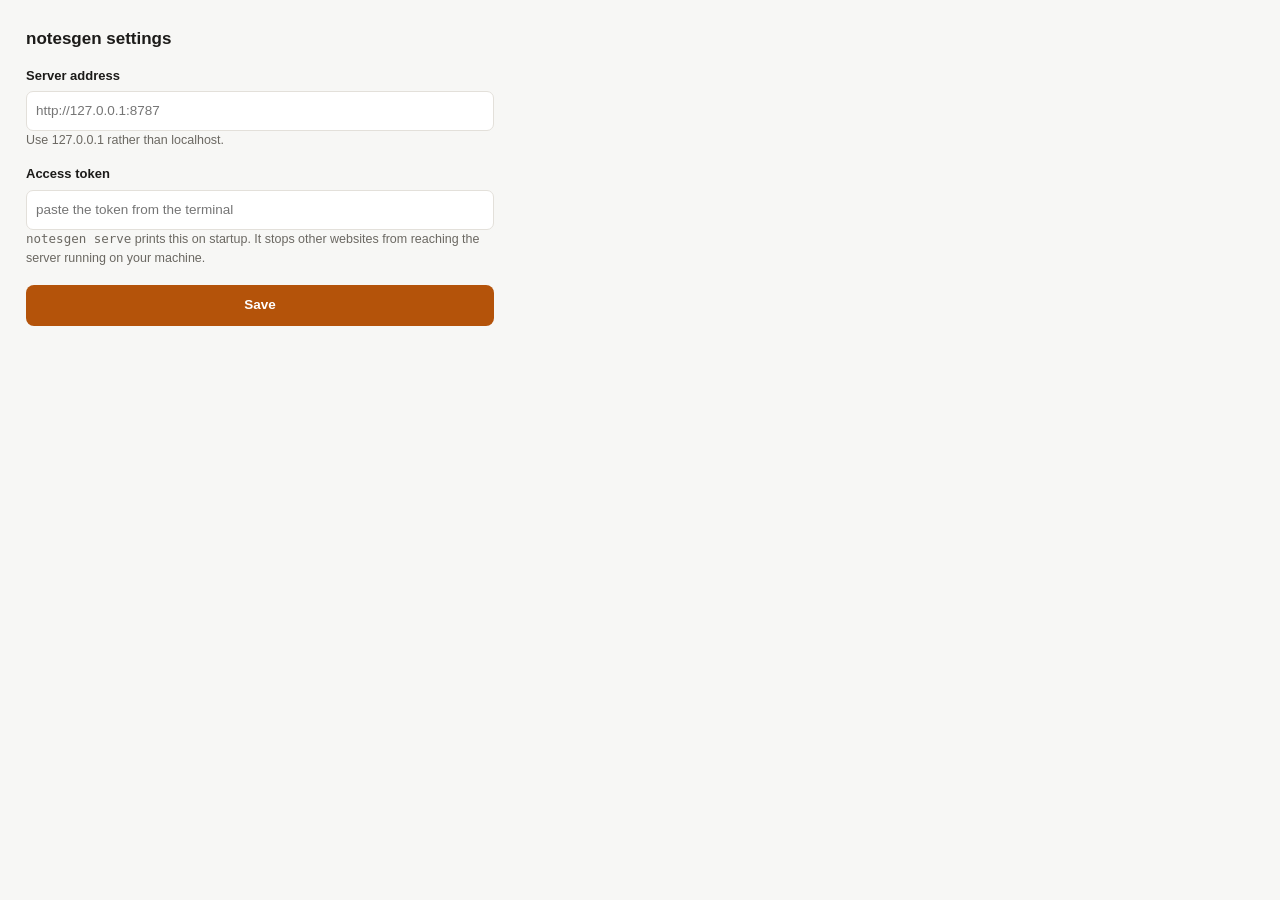
<file: extension/options.html>
<!doctype html>
<html><head><meta charset="utf-8"><title>notesgen settings</title>
<link rel="stylesheet" href="popup.css">
<style>body{width:auto;max-width:520px;padding:26px}input{width:100%;padding:9px;
font:inherit;border:1px solid var(--line);border-radius:7px;background:var(--panel);color:var(--ink)}
label{display:block;margin:14px 0 6px;font-weight:600;font-size:13px}</style></head>
<body>
  <h1 style="font-size:17px">notesgen settings</h1>
  <label for="url">Server address</label>
  <input id="url" type="text" placeholder="http://127.0.0.1:8787">
  <div class="muted">Use 127.0.0.1 rather than localhost.</div>

  <label for="token">Access token</label>
  <input id="token" type="text" spellcheck="false" placeholder="paste the token from the terminal">
  <div class="muted">
    <code>notesgen serve</code> prints this on startup. It stops other websites
    from reaching the server running on your machine.
  </div>

  <div class="row" style="margin-top:18px"><button id="save">Save</button></div>
  <div class="muted" id="saved" style="margin-top:9px"></div>
</body>
<script src="options.js"></script></html>
</file>
<file: extension/popup.css>
:root {
  --bg:#f7f7f5; --panel:#fff; --ink:#1c1b19; --muted:#6b6862;
  --line:#e3e0da; --accent:#b4530a; --ok:#2f7d4f; --bad:#b3261e; --soft:#f2f0ec;
}
@media (prefers-color-scheme: dark) {
  :root { --bg:#171614; --panel:#211f1d; --ink:#eceae6; --muted:#9c968c;
          --line:#34312d; --accent:#e8853a; --ok:#6cc08b; --bad:#f2836f; --soft:#1a1917; }
}
* { box-sizing: border-box; }
body { width: 330px; margin: 0; padding: 14px; background: var(--bg); color: var(--ink);
       font: 13.5px/1.5 -apple-system, "Segoe UI", Roboto, sans-serif; }
h1 { font-size: 14px; margin: 0 0 2px; display: flex; align-items: center; gap: 7px; }
.dot { width: 8px; height: 8px; border-radius: 50%; background: var(--muted); flex: none; }
.dot.on { background: var(--ok); } .dot.off { background: var(--bad); }
.muted { color: var(--muted); font-size: 12.5px; }
.hidden { display: none !important; }
.box { background: var(--panel); border: 1px solid var(--line); border-radius: 9px;
       padding: 12px; margin-top: 11px; }
.lbl { font-size: 10.5px; text-transform: uppercase; letter-spacing: .07em;
       color: var(--muted); font-weight: 600; margin-bottom: 8px; display: block; }
.opts { display: grid; grid-template-columns: 1fr 1fr; gap: 6px; }
.opts label { display: flex; gap: 7px; align-items: center; font-size: 13px; }
button { font: inherit; width: 100%; padding: 9px; border-radius: 8px; cursor: pointer;
         border: 1px solid transparent; background: var(--accent); color: #fff; font-weight: 600; }
button.ghost { background: transparent; color: var(--ink); border-color: var(--line); font-weight: 400; }
button:disabled { opacity: .5; cursor: default; }
.track { height: 6px; background: var(--soft); border-radius: 99px; overflow: hidden; margin: 9px 0 5px; }
.fill { height: 100%; width: 0; background: var(--accent); transition: width .3s; }
.files { display: flex; flex-direction: column; gap: 5px; margin-top: 8px; }
.files a { color: var(--accent); font-size: 12.5px; text-decoration: none;
           display: flex; justify-content: space-between; gap: 8px; }
.files a:hover { text-decoration: underline; }
.err { color: var(--bad); font-size: 12.5px; }
.row { display: flex; gap: 8px; margin-top: 9px; }
a.link { color: var(--accent); font-size: 12px; }
</file>
